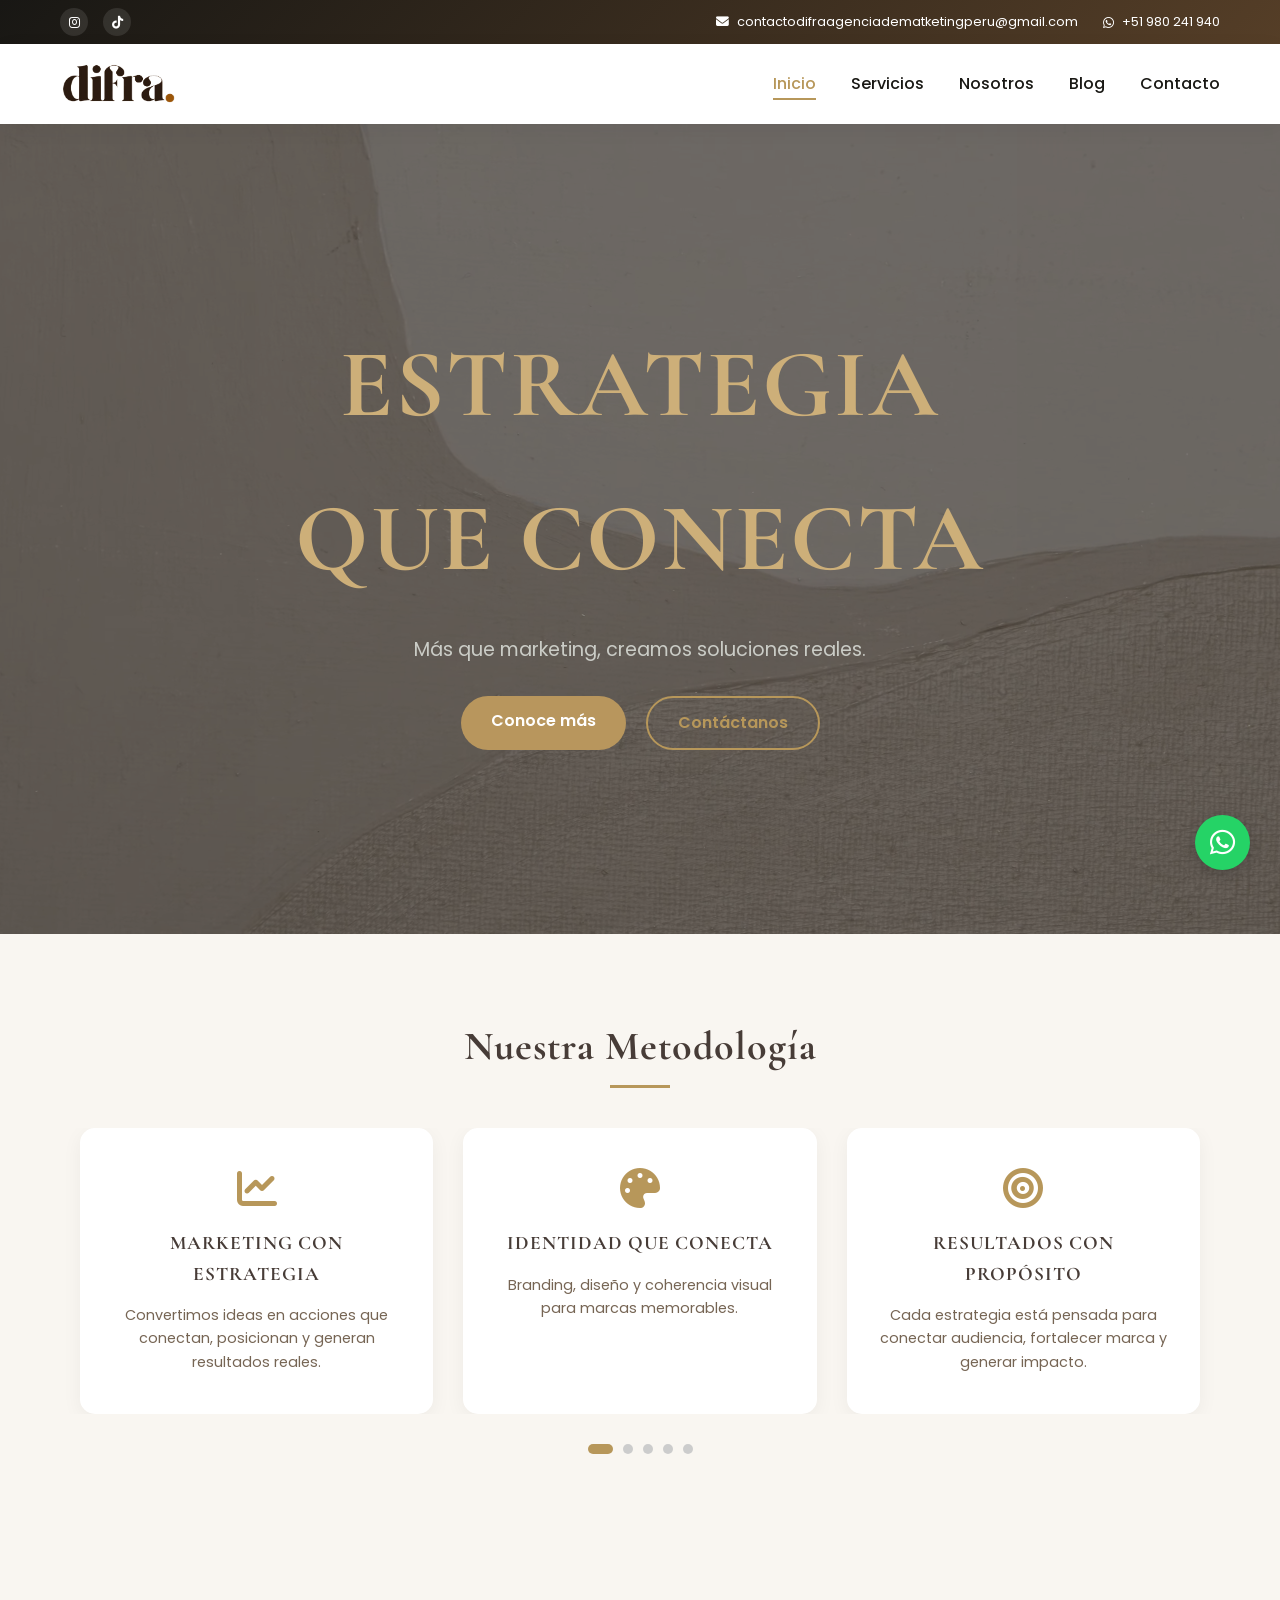
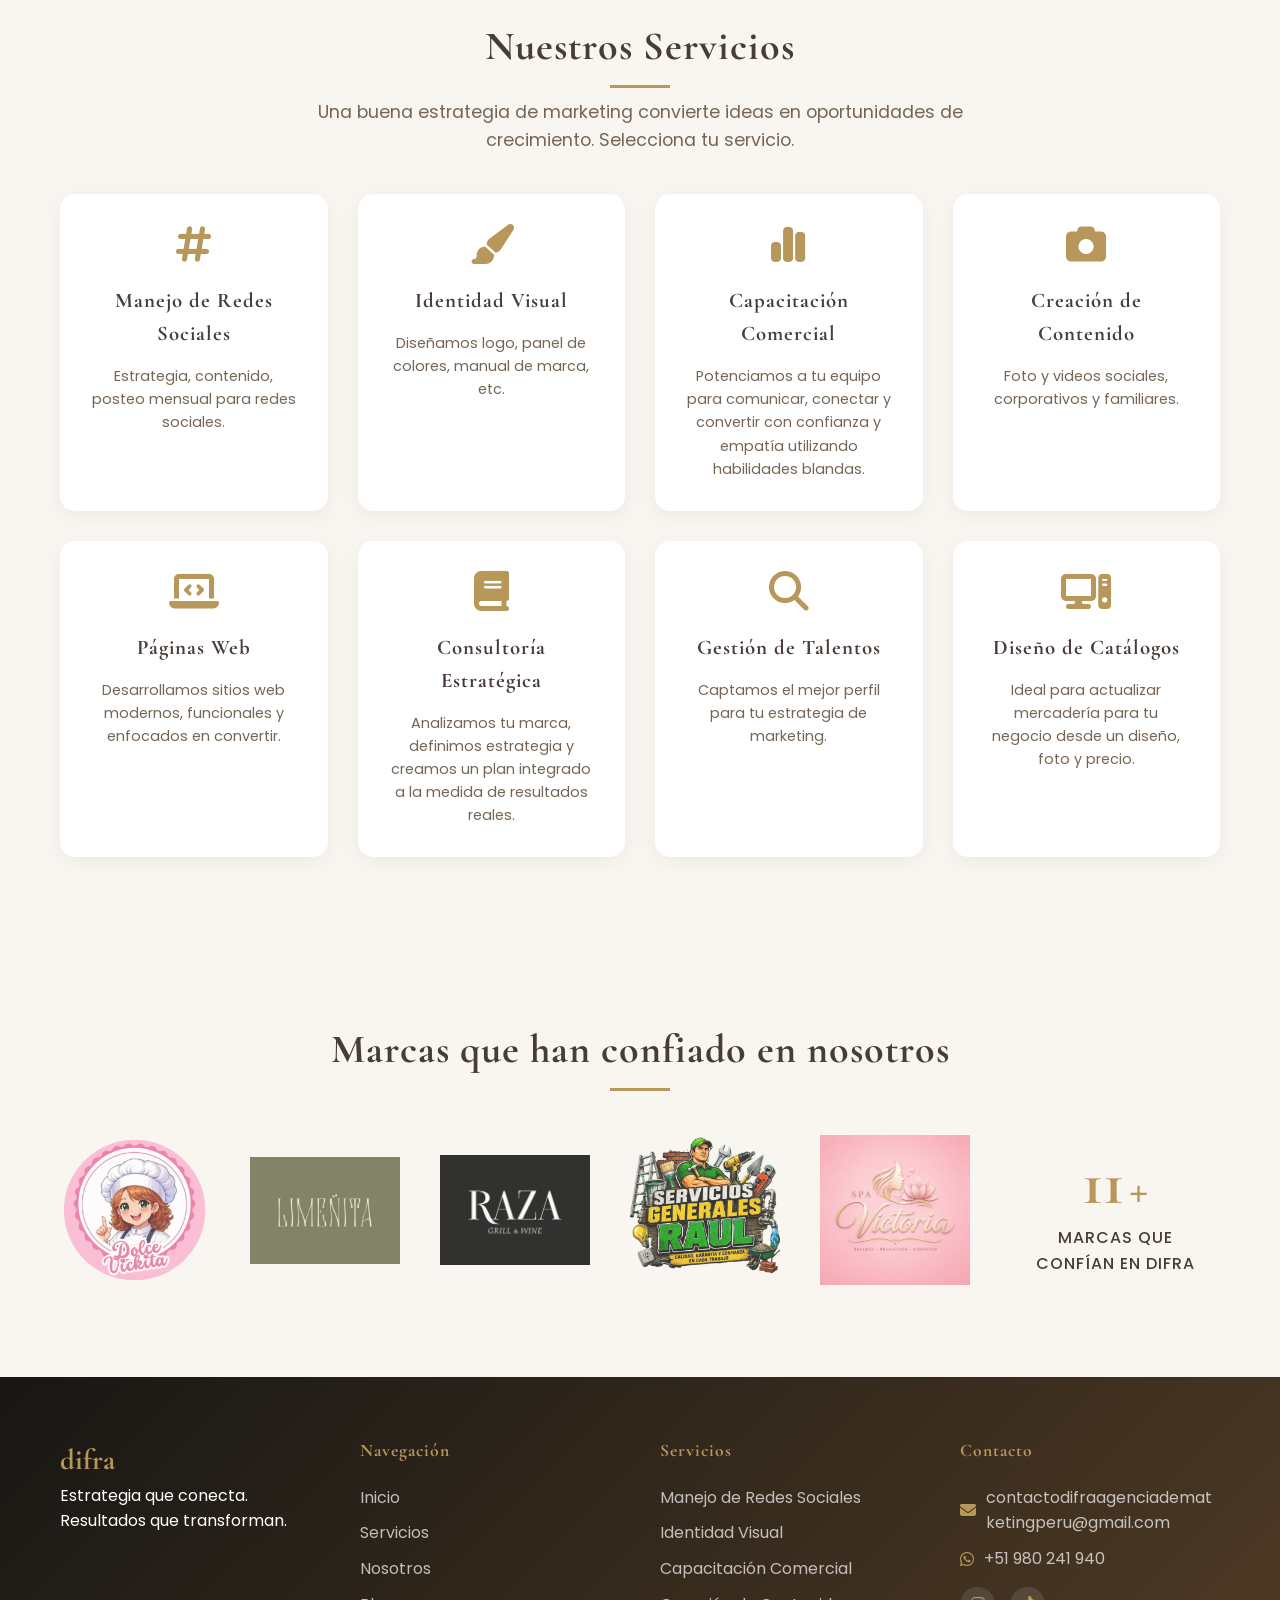
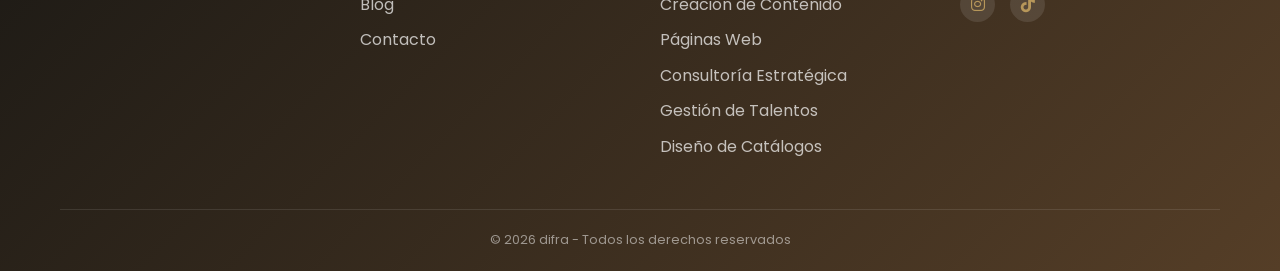
<file: index.html>
<!doctype html>
<html lang="es">
  <head>
    <meta charset="UTF-8" />
    <meta name="viewport" content="width=device-width, initial-scale=1.0" />
    <title>difra | Estrategia que conecta</title>
    <link
      rel="stylesheet"
      href="https://cdnjs.cloudflare.com/ajax/libs/font-awesome/6.4.0/css/all.min.css"
    />
    <link
      href="https://fonts.googleapis.com/css2?family=Cormorant+Garamond:wght@400;500;600;700&family=Poppins:wght@300;400;500;600;700&display=swap"
      rel="stylesheet"
    />
    <link rel="stylesheet" href="css/styles.css" />
  </head>
  <body>
    <!-- Top Bar -->
    <div class="top-bar">
      <div class="container">
        <div class="top-bar-content">
          <div class="top-bar-social">
            <a
              href="https://www.instagram.com/difra.agenciademarketing?igsh=aW0xOTJwczBxZzd6"
              target="_blank"
              ><i class="fab fa-instagram"></i
            ></a>
            <a
              href="https://www.tiktok.com/@difraagencyperu?_r=1&_t=ZS-96m80AsmZOB"
              target="_blank"
              ><i class="fab fa-tiktok"></i
            ></a>
          </div>
          <div class="top-bar-contact">
            <a href="mailto:contactodifraagenciadematketingperu@gmail.com"
              ><i class="fas fa-envelope"></i>
              <span>contactodifraagenciadematketingperu@gmail.com</span></a
            >
            <a href="https://wa.me/51980241940" target="_blank"
              ><i class="fab fa-whatsapp"></i> <span>+51 980 241 940</span></a
            >
          </div>
        </div>
      </div>
    </div>

    <!-- Header -->
    <header>
      <div class="container">
        <nav>
          <div class="logo">
            <a href="index.html">
              <img
                src="img/logo.png"
                alt="difra"
                class="logo-img logo-desktop"
              />
              <img
                src="img/logo-mobile.png"
                alt="difra"
                class="logo-img logo-mobile"
              />
            </a>
          </div>
          <ul class="nav-links">
            <li><a href="index.html" class="active">Inicio</a></li>
            <li><a href="servicios.html">Servicios</a></li>
            <li><a href="nosotros.html">Nosotros</a></li>
            <li><a href="blog.html">Blog</a></li>
            <li><a href="contacto.html">Contacto</a></li>
          </ul>
          <div class="mobile-menu-btn">
            <i class="fas fa-bars"></i>
          </div>
        </nav>
      </div>
    </header>

    <!-- Hero Section -->
    <section class="hero">
      <video class="hero-video-background" autoplay loop muted playsinline>
        <source src="img/fondo.webm" type="video/webm" />        
      </video>
      <div class="hero-overlay"></div>
      <div class="container">
        <div class="hero-content">
          <div class="hero-text">
            <h1>ESTRATEGIA QUE CONECTA</h1>
            <p>Más que marketing, creamos soluciones reales.</p>
            <div class="hero-buttons">
              <a href="servicios.html" class="btn btn-primary">Conoce más</a>
              <a href="contacto.html" class="btn btn-outline">Contáctanos</a>
            </div>
          </div>
        </div>
      </div>
    </section>

    <!-- Metodología (5 pasos) -->
    <section class="methodology-carousel">
      <div class="container">
        <h2 class="section-title">Nuestra Metodología</h2>
        <div class="methodology-carousel-container">
          <div class="methodology-carousel-track">
            <!-- SLIDE 1: tarjetas 1, 2, 3 -->
            <div class="methodology-carousel-slide">
              <div class="method-card">
                <i class="fas fa-chart-line"></i>
                <h3>MARKETING CON ESTRATEGIA</h3>
                <p>
                  Convertimos ideas en acciones que conectan, posicionan y
                  generan resultados reales.
                </p>
              </div>
              <div class="method-card">
                <i class="fas fa-palette"></i>
                <h3>IDENTIDAD QUE CONECTA</h3>
                <p>
                  Branding, diseño y coherencia visual para marcas memorables.
                </p>
              </div>
              <div class="method-card">
                <i class="fas fa-bullseye"></i>
                <h3>RESULTADOS CON PROPÓSITO</h3>
                <p>
                  Cada estrategia está pensada para conectar audiencia,
                  fortalecer marca y generar impacto.
                </p>
              </div>
            </div>

            <!-- SLIDE 2: tarjetas 4, 5, 1 -->
            <div class="methodology-carousel-slide">
              <div class="method-card">
                <i class="fas fa-tasks"></i>
                <h3>SEGUIR UN PLAN DE TRABAJO</h3>
                <p>
                  Cada proyecto necesita estructura, objetivos definidos y una
                  estrategia con seguimiento.
                </p>
              </div>
              <div class="method-card">
                <i class="fas fa-search"></i>
                <h3>INVESTIGAR ANTES DE CREAR</h3>
                <p>
                  Antes de ejecutar, analizamos objetivos, contexto y
                  oportunidades.
                </p>
              </div>
              <div class="method-card">
                <i class="fas fa-chart-line"></i>
                <h3>MARKETING CON ESTRATEGIA</h3>
                <p>
                  Convertimos ideas en acciones que conectan, posicionan y
                  generan resultados reales.
                </p>
              </div>
            </div>

            <!-- SLIDE 3: tarjetas 2, 3, 4 -->
            <div class="methodology-carousel-slide">
              <div class="method-card">
                <i class="fas fa-palette"></i>
                <h3>IDENTIDAD QUE CONECTA</h3>
                <p>
                  Branding, diseño y coherencia visual para marcas memorables.
                </p>
              </div>
              <div class="method-card">
                <i class="fas fa-bullseye"></i>
                <h3>RESULTADOS CON PROPÓSITO</h3>
                <p>
                  Cada estrategia está pensada para conectar audiencia,
                  fortalecer marca y generar impacto.
                </p>
              </div>
              <div class="method-card">
                <i class="fas fa-tasks"></i>
                <h3>SEGUIR UN PLAN DE TRABAJO</h3>
                <p>
                  Cada proyecto necesita estructura, objetivos definidos y una
                  estrategia con seguimiento.
                </p>
              </div>
            </div>

            <!-- SLIDE 4: tarjetas 5, 1, 2 -->
            <div class="methodology-carousel-slide">
              <div class="method-card">
                <i class="fas fa-search"></i>
                <h3>INVESTIGAR ANTES DE CREAR</h3>
                <p>
                  Antes de ejecutar, analizamos objetivos, contexto y
                  oportunidades.
                </p>
              </div>
              <div class="method-card">
                <i class="fas fa-chart-line"></i>
                <h3>MARKETING CON ESTRATEGIA</h3>
                <p>
                  Convertimos ideas en acciones que conectan, posicionan y
                  generan resultados reales.
                </p>
              </div>
              <div class="method-card">
                <i class="fas fa-palette"></i>
                <h3>IDENTIDAD QUE CONECTA</h3>
                <p>
                  Branding, diseño y coherencia visual para marcas memorables.
                </p>
              </div>
            </div>

            <!-- SLIDE 5: tarjetas 3, 4, 5 -->
            <div class="methodology-carousel-slide">
              <div class="method-card">
                <i class="fas fa-bullseye"></i>
                <h3>RESULTADOS CON PROPÓSITO</h3>
                <p>
                  Cada estrategia está pensada para conectar audiencia,
                  fortalecer marca y generar impacto.
                </p>
              </div>
              <div class="method-card">
                <i class="fas fa-tasks"></i>
                <h3>SEGUIR UN PLAN DE TRABAJO</h3>
                <p>
                  Cada proyecto necesita estructura, objetivos definidos y una
                  estrategia con seguimiento.
                </p>
              </div>
              <div class="method-card">
                <i class="fas fa-search"></i>
                <h3>INVESTIGAR ANTES DE CREAR</h3>
                <p>
                  Antes de ejecutar, analizamos objetivos, contexto y
                  oportunidades.
                </p>
              </div>
            </div>
          </div>
        </div>
        <div class="methodology-carousel-dots"></div>
      </div>
    </section>

    <!-- Servicios destacados -->
    <section class="services-highlight">
      <div class="container">
        <h2 class="section-title">Nuestros Servicios</h2>
        <p class="section-subtitle">
          Una buena estrategia de marketing convierte ideas en oportunidades de
          crecimiento. Selecciona tu servicio.
        </p>
        <div class="services-grid">
          <div class="service-card">
            <i class="fas fa-hashtag"></i>
            <h3>Manejo de Redes Sociales</h3>
            <p>Estrategia, contenido, posteo mensual para redes sociales.</p>
          </div>
          <div class="service-card">
            <i class="fas fa-paint-brush"></i>
            <h3>Identidad Visual</h3>
            <p>Diseñamos logo, panel de colores, manual de marca, etc.</p>
          </div>
          <div class="service-card">
            <i class="fas fa-chart-simple"></i>
            <h3>Capacitación Comercial</h3>
            <p>
              Potenciamos a tu equipo para comunicar, conectar y convertir con
              confianza y empatía utilizando habilidades blandas.
            </p>
          </div>
          <div class="service-card">
            <i class="fas fa-camera"></i>
            <h3>Creación de Contenido</h3>
            <p>Foto y videos sociales, corporativos y familiares.</p>
          </div>
          <div class="service-card">
            <i class="fas fa-laptop-code"></i>
            <h3>Páginas Web</h3>
            <p>
              Desarrollamos sitios web modernos, funcionales y enfocados en
              convertir.
            </p>
          </div>
          <div class="service-card">
            <i class="fa fa-book"></i>
            <h3>Consultoría Estratégica</h3>
            <p>
              Analizamos tu marca, definimos estrategia y creamos un plan
              integrado a la medida de resultados reales.
            </p>
          </div>
          <div class="service-card">
            <i class="fa-solid fa-magnifying-glass"></i>
            <h3>Gestión de Talentos</h3>
            <p>Captamos el mejor perfil para tu estrategia de marketing.</p>
          </div>
          <div class="service-card">
            <i class="fa-solid fa-computer"></i>
            <h3>Diseño de Catálogos</h3>
            <p>
              Ideal para actualizar mercadería para tu negocio desde un diseño,
              foto y precio.
            </p>
          </div>
        </div>
      </div>
    </section>

    <!-- Marcas que confían -->
    <section class="clients">
      <div class="container">
        <h2 class="section-title">Marcas que han confiado en nosotros</h2>
        <div class="clients-wrapper">
          <!-- Logos de clientes - izquierda -->
          <div class="clients-grid">
            <div class="client-logo">
              <img src="img/dolceLogo.png" alt="Dolce" />
            </div>
            <div class="client-logo">
              <img src="img/limenitaLogo.png" alt="Limenita" />
            </div>
            <div class="client-logo">
              <img src="img/razaLogo.png" alt="Raza" />
            </div>
            <div class="client-logo">
              <img src="img/raul.png" alt="Raza" />
            </div>
            <div class="client-logo">
              <img src="img/victoria.jpeg" alt="Raza" />
            </div>
          </div>

          <!-- Tarjeta contador - derecha -->
          <div class="counter-card">
            <div class="counter-number">
              <span class="counter-value" id="yearsCounter">0</span>
              <span class="counter-symbol">+</span>
            </div>
            <p class="counter-label">MARCAS QUE CONFÍAN EN DIFRA</p>
            <div class="counter-decoration"></div>
          </div>
        </div>
      </div>
    </section>

    <!-- Footer -->
    <footer>
      <div class="container">
        <div class="footer-content">
          <div class="footer-info">
            <div class="footer-logo">
              <span>difra</span>
            </div>
            <p>Estrategia que conecta. Resultados que transforman.</p>
          </div>
          <div class="footer-links">
            <h4>Navegación</h4>
            <ul>
              <li><a href="index.html">Inicio</a></li>
              <li><a href="servicios.html">Servicios</a></li>
              <li><a href="nosotros.html">Nosotros</a></li>
              <li><a href="blog.html">Blog</a></li>
              <li><a href="contacto.html">Contacto</a></li>
            </ul>
          </div>
          <div class="footer-services">
            <h4>Servicios</h4>
            <ul>
              <li>
                <a href="servicios.html#manejoRedesSociales"
                  >Manejo de Redes Sociales</a
                >
              </li>
              <li>
                <a href="servicios.html#identidadVisual">Identidad Visual</a>
              </li>
              <li>
                <a href="servicios.html#capacitacionComercial"
                  >Capacitación Comercial</a
                >
              </li>
              <li>
                <a href="servicios.html#creacionContenido"
                  >Creación de Contenido</a
                >
              </li>
              <li><a href="servicios.html#web">Páginas Web</a></li>
              <li>
                <a href="servicios.html#consultariaEstrategica"
                  >Consultoría Estratégica</a
                >
              </li>
              <li>
                <a href="servicios.html#gestionTalentos">Gestión de Talentos</a>
              </li>
              <li>
                <a href="servicios.html#diseñoCatalogos">Diseño de Catálogos</a>
              </li>
            </ul>
          </div>
          <div class="footer-contact">
            <h4>Contacto</h4>
            <p>
              <i class="fas fa-envelope"></i>
              contactodifraagenciadematketingperu@gmail.com
            </p>
            <p><i class="fab fa-whatsapp"></i> +51 980 241 940</p>
            <div class="social-links">
              <a
                href="https://www.instagram.com/difra.agenciademarketing?igsh=aW0xOTJwczBxZzd6"
                target="_blank"
                ><i class="fab fa-instagram"></i
              ></a>
              <a
                href="https://www.tiktok.com/@difraagencyperu?_r=1&_t=ZS-96m80AsmZOB"
                target="_blank"
                ><i class="fab fa-tiktok"></i
              ></a>
            </div>
          </div>
        </div>
        <div class="footer-bottom">
          <p>&copy; 2024 difra - Todos los derechos reservados</p>
        </div>
      </div>
    </footer>

    <!-- Botón flotante de WhatsApp -->
    <a
      href="https://wa.me/51980241940"
      class="btn-whatsapp-floating"
      target="_blank"
      rel="noopener noreferrer"
    >
      <i class="fab fa-whatsapp"></i>
    </a>

    <script src="js/script.js"></script>
  </body>
</html>
</file>
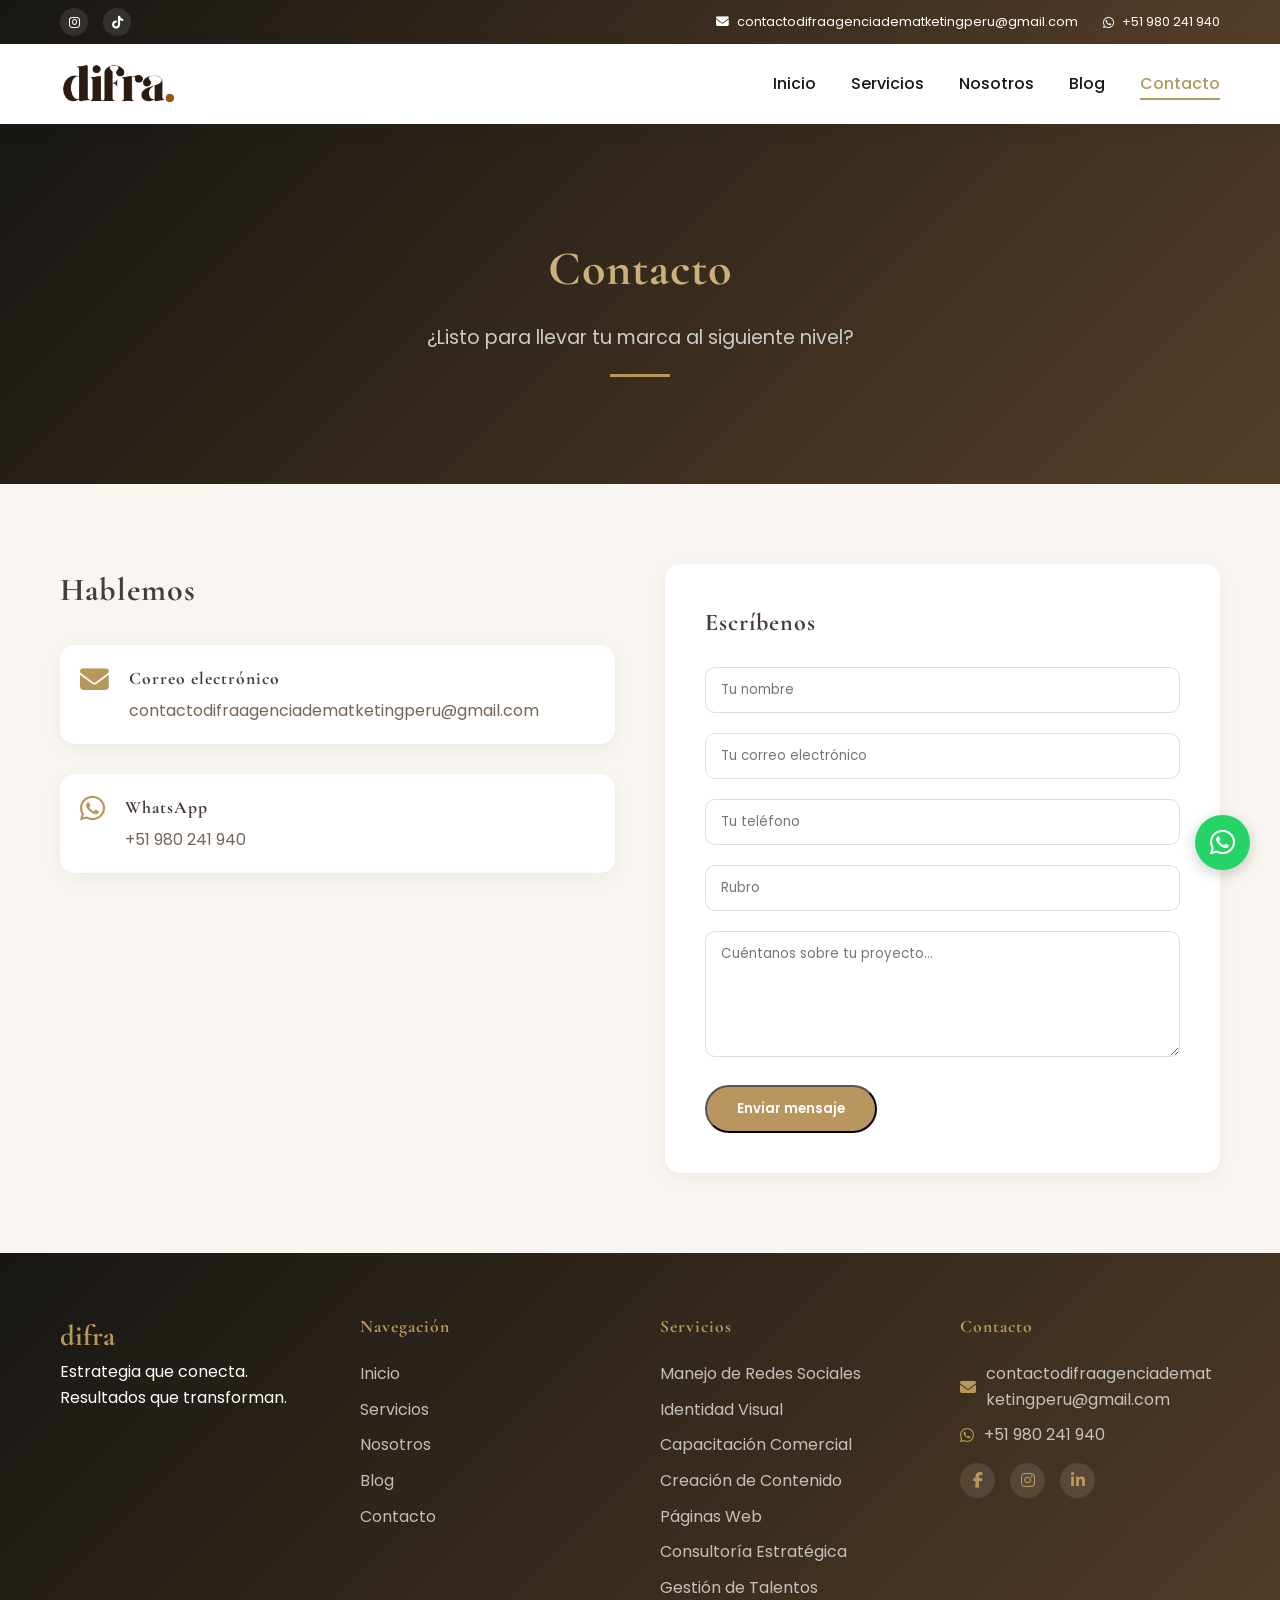
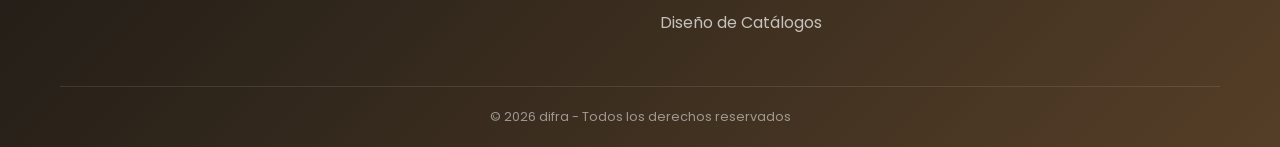
<file: contacto.html>
<!doctype html>
<html lang="es">
  <head>
    <meta charset="UTF-8" />
    <meta name="viewport" content="width=device-width, initial-scale=1.0" />
    <title>difra | Contacto</title>
    <link
      rel="stylesheet"
      href="https://cdnjs.cloudflare.com/ajax/libs/font-awesome/6.4.0/css/all.min.css"
    />
    <link
      href="https://fonts.googleapis.com/css2?family=Cormorant+Garamond:wght@400;500;600;700&family=Poppins:wght@300;400;500;600;700&display=swap"
      rel="stylesheet"
    />
    <link rel="stylesheet" href="css/styles.css" />
  </head>
  <body>
    <!-- Top Bar y Header -->
    <div class="top-bar">
      <div class="container">
        <div class="top-bar-content">
          <div class="top-bar-social">
            <a
              href="https://www.instagram.com/difra.agenciademarketing?igsh=aW0xOTJwczBxZzd6"
              target="_blank"
              ><i class="fab fa-instagram"></i
            ></a>
            <a
              href="https://www.tiktok.com/@difraagencyperu?_r=1&_t=ZS-96m80AsmZOB"
              target="_blank"
              ><i class="fab fa-tiktok"></i
            ></a>
          </div>
          <div class="top-bar-contact">
            <a href="mailto:contactodifraagenciadematketingperu@gmail.com"
              ><i class="fas fa-envelope"></i>
              <span>contactodifraagenciadematketingperu@gmail.com</span></a
            >
            <a href="https://wa.me/51980241940" target="_blank"
              ><i class="fab fa-whatsapp"></i> <span>+51 980 241 940</span></a
            >
          </div>
        </div>
      </div>
    </div>

    <header>
      <div class="container">
        <nav>
          <div class="logo">
            <a href="index.html">
              <img src="img/logo.png" alt="difra" class="logo-img" />
            </a>
          </div>
          <ul class="nav-links">
            <li><a href="index.html">Inicio</a></li>
            <li><a href="servicios.html">Servicios</a></li>
            <li><a href="nosotros.html">Nosotros</a></li>
            <li><a href="blog.html">Blog</a></li>
            <li><a href="contacto.html" class="active">Contacto</a></li>
          </ul>
          <div class="mobile-menu-btn">
            <i class="fas fa-bars"></i>
          </div>
        </nav>
      </div>
    </header>

    <!-- Hero Interior -->
    <section class="hero-interior">
      <div class="container">
        <div class="hero-interior-content">
          <h1>Contacto</h1>
          <p>¿Listo para llevar tu marca al siguiente nivel?</p>
          <div class="header-line"></div>
        </div>
      </div>
    </section>

    <!-- Contacto Section -->
    <section class="contact-section">
      <div class="container">
        <div class="contact-grid">
          <div class="contact-info">
            <h2>Hablemos</h2>
            <div class="contact-details">
              <div class="contact-item">
                <i class="fas fa-envelope"></i>
                <div>
                  <h3>Correo electrónico</h3>
                  <p>
                    <a
                      href="mailto:contactodifraagenciadematketingperu@gmail.com"
                      >contactodifraagenciadematketingperu@gmail.com</a
                    >
                  </p>
                </div>
              </div>
              <div class="contact-item">
                <i class="fab fa-whatsapp"></i>
                <div>
                  <h3>WhatsApp</h3>
                  <p>
                    <a href="https://wa.me/51980241940" target="_blank"
                      >+51 980 241 940</a
                    >
                  </p>
                </div>
              </div>
            </div>
          </div>
          <div class="contact-form">
            <h3>Escríbenos</h3>
            <form
              action="https://formsubmit.co/contactodifraagenciadematketingperu@gmail.com"
              method="POST"
            >
              <input type="hidden" name="_captcha" value="false" />
              <input
                type="hidden"
                name="_subject"
                value="Nuevo mensaje desde la web difra"
              />
              <div class="form-group">
                <input
                  type="text"
                  name="nombre"
                  placeholder="Tu nombre"
                  required
                />
              </div>
              <div class="form-group">
                <input
                  type="email"
                  name="email"
                  placeholder="Tu correo electrónico"
                  required
                />
              </div>
              <div class="form-group">
                <input type="text" name="telefono" placeholder="Tu teléfono" />
              </div>
              <div class="form-group">
                <input type="text" name="rubro" placeholder="Rubro" />
              </div>
              <div class="form-group">
                <textarea
                  name="mensaje"
                  rows="5"
                  placeholder="Cuéntanos sobre tu proyecto..."
                  required
                ></textarea>
              </div>
              <button type="submit" class="btn btn-primary">
                Enviar mensaje
              </button>
            </form>
          </div>
        </div>
      </div>
    </section>

    <!-- Footer -->
    <footer>
      <div class="container">
        <div class="footer-content">
          <div class="footer-info">
            <div class="footer-logo">
              <span>difra</span>
            </div>
            <p>Estrategia que conecta. Resultados que transforman.</p>
          </div>
          <div class="footer-links">
            <h4>Navegación</h4>
            <ul>
              <li><a href="index.html">Inicio</a></li>
              <li><a href="servicios.html">Servicios</a></li>
              <li><a href="nosotros.html">Nosotros</a></li>
              <li><a href="blog.html">Blog</a></li>
              <li><a href="contacto.html">Contacto</a></li>
            </ul>
          </div>
          <div class="footer-services">
            <h4>Servicios</h4>
            <ul>
              <li>
                <a href="servicios.html#manejoRedesSociales"
                  >Manejo de Redes Sociales</a
                >
              </li>
              <li>
                <a href="servicios.html#identidadVisual">Identidad Visual</a>
              </li>
              <li>
                <a href="servicios.html#capacitacionComercial"
                  >Capacitación Comercial</a
                >
              </li>
              <li>
                <a href="servicios.html#creacionContenido"
                  >Creación de Contenido</a
                >
              </li>
              <li><a href="servicios.html#web">Páginas Web</a></li>
              <li>
                <a href="servicios.html#consultariaEstrategica"
                  >Consultoría Estratégica</a
                >
              </li>
              <li>
                <a href="servicios.html#gestionTalentos">Gestión de Talentos</a>
              </li>
              <li>
                <a href="servicios.html#diseñoCatalogos">Diseño de Catálogos</a>
              </li>
            </ul>
          </div>
          <div class="footer-contact">
            <h4>Contacto</h4>
            <p>
              <i class="fas fa-envelope"></i>
              contactodifraagenciadematketingperu@gmail.com
            </p>
            <p><i class="fab fa-whatsapp"></i> +51 980 241 940</p>
            <div class="social-links">
              <a href="#" target="_blank"><i class="fab fa-facebook-f"></i></a>
              <a href="#" target="_blank"><i class="fab fa-instagram"></i></a>
              <a href="#" target="_blank"><i class="fab fa-linkedin-in"></i></a>
            </div>
          </div>
        </div>
        <div class="footer-bottom">
          <p>&copy; 2024 difra - Todos los derechos reservados</p>
        </div>
      </div>
    </footer>

    <a
      href="https://wa.me/51980241940"
      class="btn-whatsapp-floating"
      target="_blank"
      rel="noopener noreferrer"
    >
      <i class="fab fa-whatsapp"></i>
    </a>

    <script src="js/script.js"></script>
  </body>
</html>
</file>
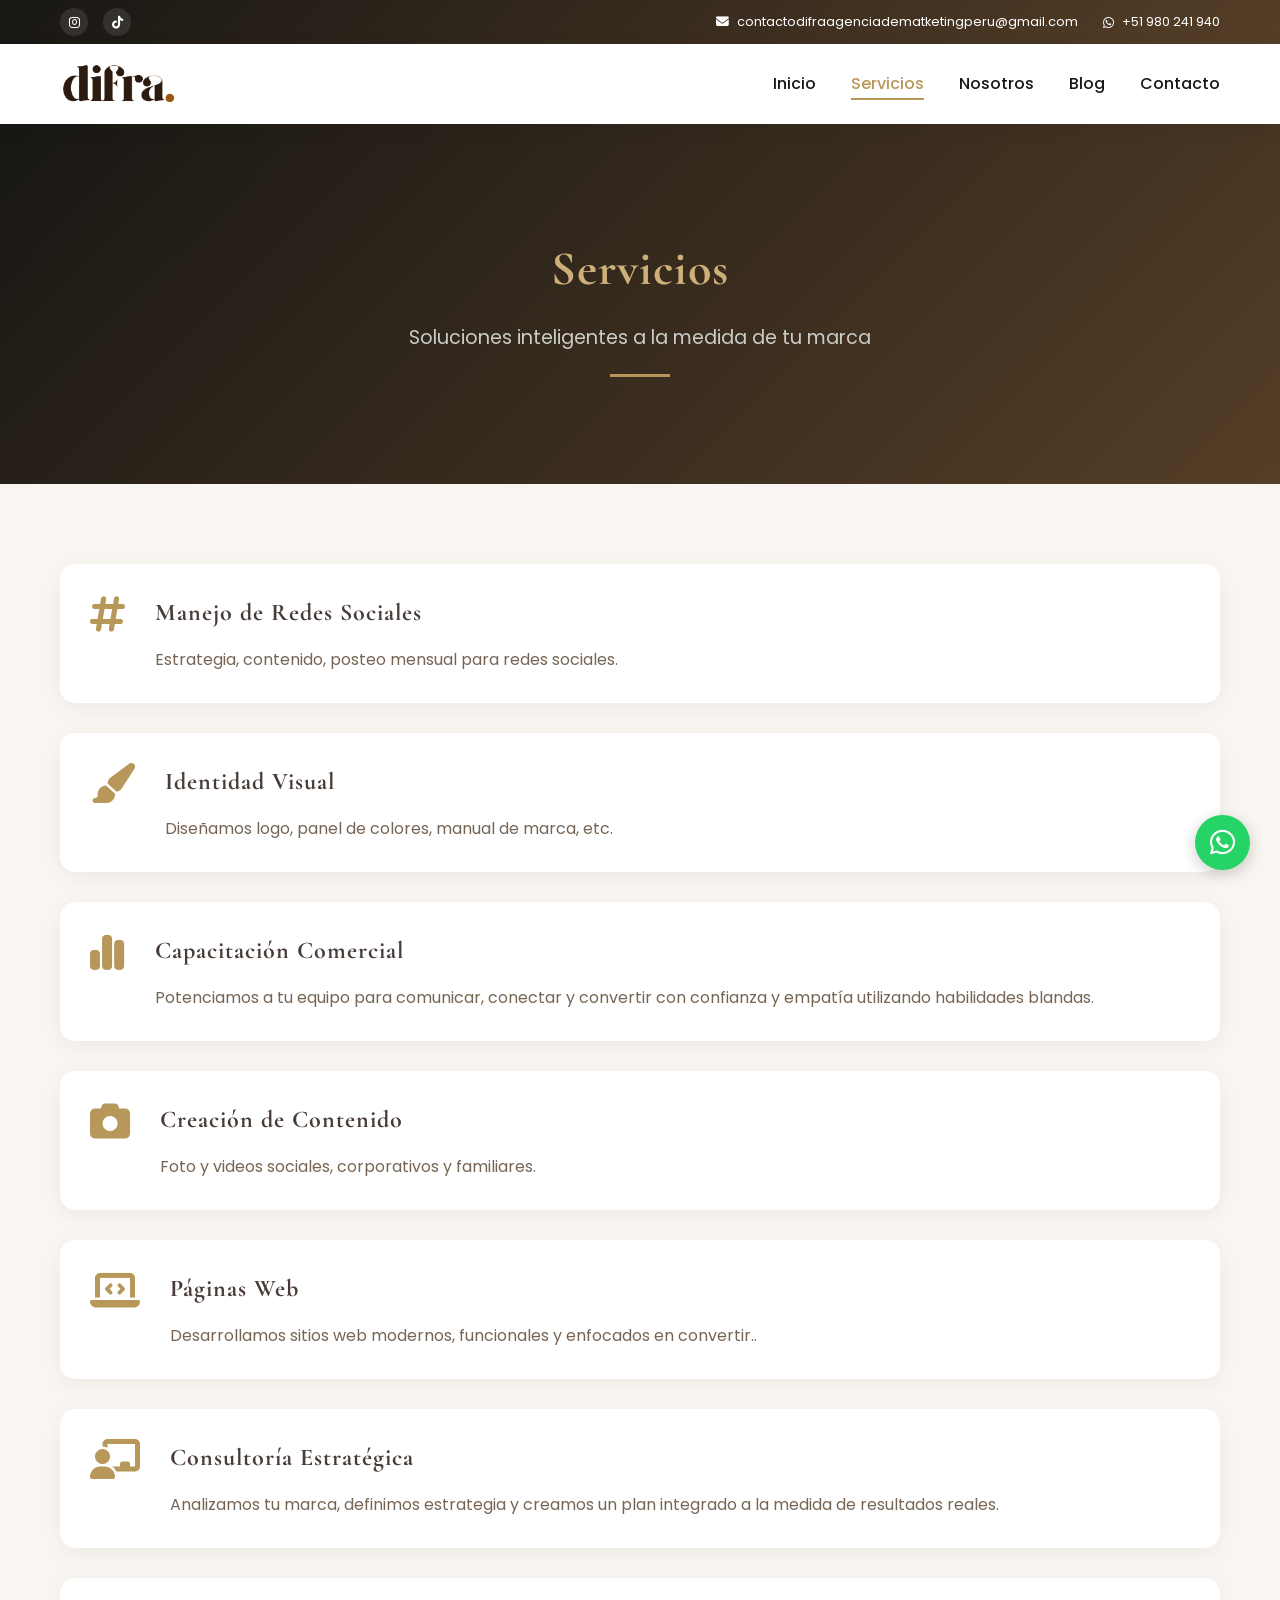
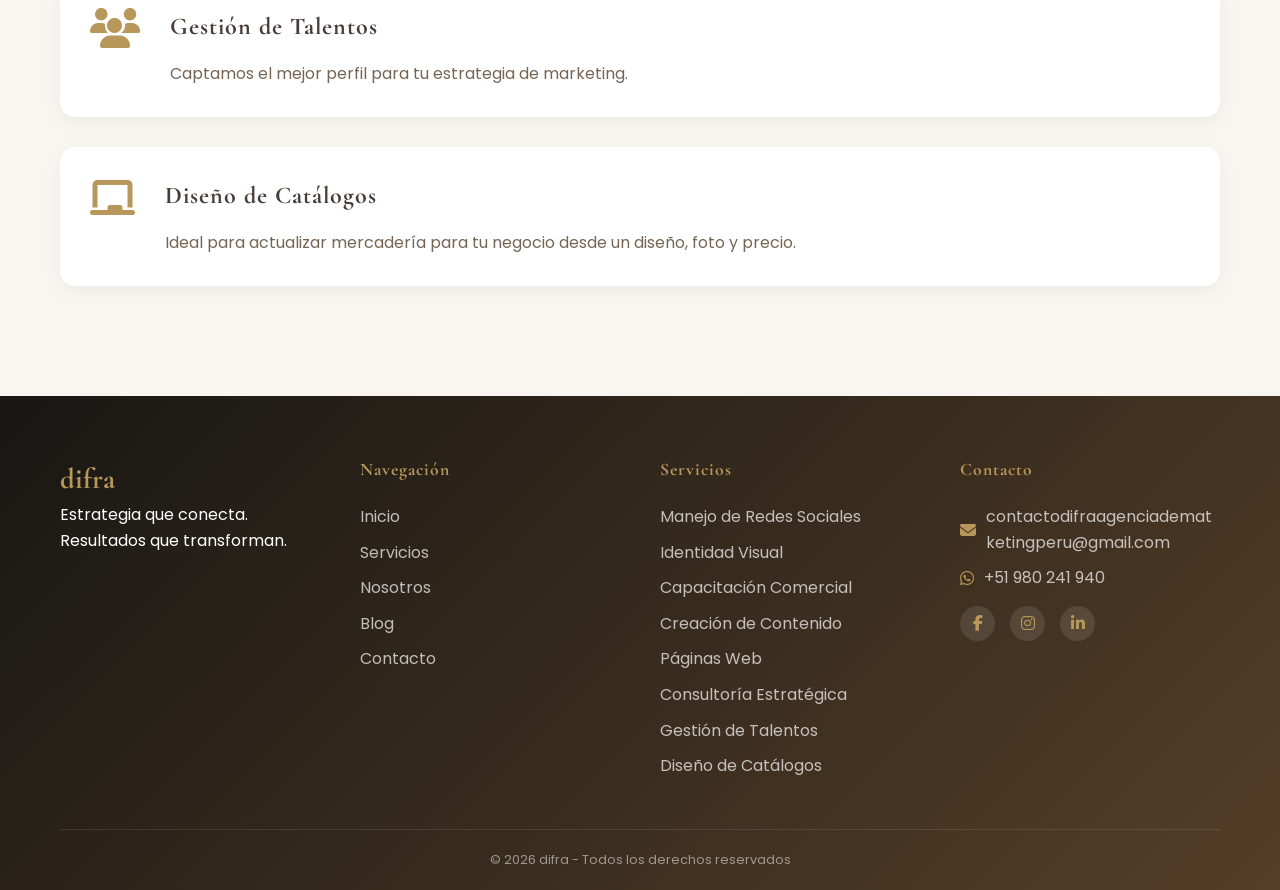
<file: servicios.html>
<!doctype html>
<html lang="es">
  <head>
    <meta charset="UTF-8" />
    <meta name="viewport" content="width=device-width, initial-scale=1.0" />
    <title>difra | Servicios</title>
    <link
      rel="stylesheet"
      href="https://cdnjs.cloudflare.com/ajax/libs/font-awesome/6.4.0/css/all.min.css"
    />
    <link
      href="https://fonts.googleapis.com/css2?family=Cormorant+Garamond:wght@400;500;600;700&family=Poppins:wght@300;400;500;600;700&display=swap"
      rel="stylesheet"
    />
    <link rel="stylesheet" href="css/styles.css" />
  </head>
  <body>
    <!-- Top Bar y Header -->
    <div class="top-bar">
      <div class="container">
        <div class="top-bar-content">
          <div class="top-bar-social">
            <a
              href="https://www.instagram.com/difra.agenciademarketing?igsh=aW0xOTJwczBxZzd6"
              target="_blank"
              ><i class="fab fa-instagram"></i
            ></a>
            <a
              href="https://www.tiktok.com/@difraagencyperu?_r=1&_t=ZS-96m80AsmZOB"
              target="_blank"
              ><i class="fab fa-tiktok"></i
            ></a>
          </div>
          <div class="top-bar-contact">
            <a href="mailto:contactodifraagenciadematketingperu@gmail.com"
              ><i class="fas fa-envelope"></i>
              <span>contactodifraagenciadematketingperu@gmail.com</span></a
            >
            <a href="https://wa.me/51980241940" target="_blank"
              ><i class="fab fa-whatsapp"></i> <span>+51 980 241 940</span></a
            >
          </div>
        </div>
      </div>
    </div>

    <header>
      <div class="container">
        <nav>
          <div class="logo">
            <a href="index.html">
              <img src="img/logo.png" alt="difra" class="logo-img" />
            </a>
          </div>
          <ul class="nav-links">
            <li><a href="index.html">Inicio</a></li>
            <li><a href="servicios.html" class="active">Servicios</a></li>
            <li><a href="nosotros.html">Nosotros</a></li>
            <li><a href="blog.html">Blog</a></li>
            <li><a href="contacto.html">Contacto</a></li>
          </ul>
          <div class="mobile-menu-btn">
            <i class="fas fa-bars"></i>
          </div>
        </nav>
      </div>
    </header>

    <!-- Hero Interior -->
    <section class="hero-interior">
      <div class="container">
        <div class="hero-interior-content">
          <h1>Servicios</h1>
          <p>Soluciones inteligentes a la medida de tu marca</p>
          <div class="header-line"></div>
        </div>
      </div>
    </section>

    <!-- Lista de servicios -->
    <section class="services-list">
      <div class="container">
        <div class="service-item" id="redes">
          <i class="fas fa-hashtag"></i>
          <div class="service-text">
            <h3>Manejo de Redes Sociales</h3>
            <p>Estrategia, contenido, posteo mensual para redes sociales.</p>
          </div>
        </div>
        <div class="service-item" id="diseno">
          <i class="fas fa-paint-brush"></i>
          <div class="service-text">
            <h3>Identidad Visual</h3>
            <p>Diseñamos logo, panel de colores, manual de marca, etc.</p>
          </div>
        </div>
        <div class="service-item" id="marketing">
          <i class="fas fa-chart-simple"></i>
          <div class="service-text">
            <h3>Capacitación Comercial</h3>
            <p>
              Potenciamos a tu equipo para comunicar, conectar y convertir con
              confianza y empatía utilizando habilidades blandas.
            </p>
          </div>
        </div>
        <div class="service-item" id="foto">
          <i class="fas fa-camera"></i>
          <div class="service-text">
            <h3>Creación de Contenido</h3>
            <p>Foto y videos sociales, corporativos y familiares.</p>
          </div>
        </div>
        <div class="service-item" id="web">
          <i class="fas fa-laptop-code"></i>
          <div class="service-text">
            <h3>Páginas Web</h3>
            <p>
              Desarrollamos sitios web modernos, funcionales y enfocados en
              convertir..
            </p>
          </div>
        </div>
        <div class="service-item">
          <i class="fas fa-chalkboard-user"></i>
          <div class="service-text">
            <h3>Consultoría Estratégica</h3>
            <p>
              Analizamos tu marca, definimos estrategia y creamos un plan
              integrado a la medida de resultados reales.
            </p>
          </div>
        </div>
        <div class="service-item">
          <i class="fas fa-users"></i>
          <div class="service-text">
            <h3>Gestión de Talentos</h3>
            <p>Captamos el mejor perfil para tu estrategia de marketing.</p>
          </div>
        </div>
        <div class="service-item">
          <i class="fas fa-chalkboard"></i>
          <div class="service-text">
            <h3>Diseño de Catálogos</h3>
            <p>
              Ideal para actualizar mercadería para tu negocio desde un diseño,
              foto y precio.
            </p>
          </div>
        </div>
      </div>
    </section>

    <!-- Footer -->
    <footer>
      <div class="container">
        <div class="footer-content">
          <div class="footer-info">
            <div class="footer-logo">
              <span>difra</span>
            </div>
            <p>Estrategia que conecta. Resultados que transforman.</p>
          </div>
          <div class="footer-links">
            <h4>Navegación</h4>
            <ul>
              <li><a href="index.html">Inicio</a></li>
              <li><a href="servicios.html">Servicios</a></li>
              <li><a href="nosotros.html">Nosotros</a></li>
              <li><a href="blog.html">Blog</a></li>
              <li><a href="contacto.html">Contacto</a></li>
            </ul>
          </div>
          <div class="footer-services">
            <h4>Servicios</h4>
            <ul>
              <li>
                <a href="servicios.html#manejoRedesSociales"
                  >Manejo de Redes Sociales</a
                >
              </li>
              <li>
                <a href="servicios.html#identidadVisual">Identidad Visual</a>
              </li>
              <li>
                <a href="servicios.html#capacitacionComercial"
                  >Capacitación Comercial</a
                >
              </li>
              <li>
                <a href="servicios.html#creacionContenido"
                  >Creación de Contenido</a
                >
              </li>
              <li><a href="servicios.html#web">Páginas Web</a></li>
              <li>
                <a href="servicios.html#consultariaEstrategica"
                  >Consultoría Estratégica</a
                >
              </li>
              <li>
                <a href="servicios.html#gestionTalentos">Gestión de Talentos</a>
              </li>
              <li>
                <a href="servicios.html#diseñoCatalogos">Diseño de Catálogos</a>
              </li>
            </ul>
          </div>
          <div class="footer-contact">
            <h4>Contacto</h4>
            <p>
              <i class="fas fa-envelope"></i>
              contactodifraagenciadematketingperu@gmail.com
            </p>
            <p><i class="fab fa-whatsapp"></i> +51 980 241 940</p>
            <div class="social-links">
              <a href="#" target="_blank"><i class="fab fa-facebook-f"></i></a>
              <a href="#" target="_blank"><i class="fab fa-instagram"></i></a>
              <a href="#" target="_blank"><i class="fab fa-linkedin-in"></i></a>
            </div>
          </div>
        </div>
        <div class="footer-bottom">
          <p>&copy; 2024 difra - Todos los derechos reservados</p>
        </div>
      </div>
    </footer>

    <a
      href="https://wa.me/51980241940"
      class="btn-whatsapp-floating"
      target="_blank"
      rel="noopener noreferrer"
    >
      <i class="fab fa-whatsapp"></i>
    </a>

    <script src="js/script.js"></script>
  </body>
</html>
</file>
<file: css/styles.css>
/* Variables de color */
:root {
    --primary-color: #B7975A;
    --primary-dark: #A6761F;
    --secondary-color: #766554;
    --third-color: #C7BFB8;
    --bg-light: #D5C8BF;
    --bg-dark: #BDAB9D;
    --bg-dark01: #181714;
    --dark-color: linear-gradient(135deg, #181714 0%, #553e27 100%);
    --gray: #6c757d;
    --light-gray: #f8f9fa;
    --white: #ffffff;
    --shadow: 0 5px 20px rgba(0, 0, 0, 0.05);
    --transition: all 0.3s ease;

    /* NUEVOS COLORES UNIFICADOS */
    --bg-hero: #191814;
    --card-dark: #252420;
    --card-dark-hover: #332B1E;
    --text-on-dark: #CACCC6;
    --bg-light-section: #F9F6F1;
    --title-light: #473C37;
    --text-light: #766554;
}

* {
    margin: 0;
    padding: 0;
    box-sizing: border-box;
}

html {
    background: var(--bg-light-section);
}

body {
    font-family: 'Poppins', sans-serif;
    color: var(--title-light);
    line-height: 1.6;
    background: transparent;
    min-height: 100vh;
}

h1,
h2,
h3,
h4,
.logo span,
.hero-text h1,
.section-title {
    font-family: 'Cormorant Garamond', serif;
    font-weight: 700;
    letter-spacing: 1px;
}

.logo-mobile {
    display: none;
}

.container {
    max-width: 1200px;
    margin: 0 auto;
    padding: 0 20px;
}

/* Top Bar */
.top-bar {
    background: var(--dark-color);
    color: var(--white);
    padding: 8px 0;
    font-size: 0.8rem;
}

.top-bar-content {
    display: flex;
    justify-content: space-between;
    align-items: center;
    flex-wrap: wrap;
    gap: 15px;
}

.top-bar-contact {
    display: flex;
    gap: 25px;
    flex-wrap: wrap;
}

.top-bar-contact a {
    color: var(--white);
    text-decoration: none;
    transition: var(--transition);
    display: inline-flex;
    align-items: center;
    gap: 8px;
}

.top-bar-contact a:hover {
    color: var(--primary-color);
}

.top-bar-social {
    display: flex;
    gap: 15px;
}

.top-bar-social a {
    color: var(--white);
    text-decoration: none;
    transition: var(--transition);
    width: 28px;
    height: 28px;
    display: flex;
    align-items: center;
    justify-content: center;
    border-radius: 50%;
    background: rgba(255, 255, 255, 0.1);
}

.top-bar-social a:hover {
    background: var(--primary-color);
    color: var(--dark-color);
}

/* Header - MENÚ BLANCO */
header {
    background: #ffffff;
    position: sticky;
    top: 0;
    z-index: 1000;
    transition: var(--transition);
    box-shadow: var(--shadow);
}

header.scrolled {
    background: #ffffff;
    box-shadow: var(--shadow);
}

nav {
    display: flex;
    justify-content: space-between;
    align-items: center;
    padding: 15px 0;
}

.logo a {
    display: flex;
    align-items: center;
    text-decoration: none;
}

.logo-img {
    height: 50px;
    width: auto;
}

.nav-links {
    display: flex;
    list-style: none;
    gap: 35px;
}

.nav-links a {
    text-decoration: none;
    color: var(--bg-hero);
    font-weight: 500;
    transition: var(--transition);
    position: relative;
}

.nav-links a::after {
    content: '';
    position: absolute;
    bottom: -5px;
    left: 0;
    width: 0;
    height: 2px;
    background: var(--primary-color);
    transition: var(--transition);
}

.nav-links a:hover::after,
.nav-links a.active::after {
    width: 100%;
}

.nav-links a:hover,
.nav-links a.active {
    color: var(--primary-color);
}

.mobile-menu-btn {
    display: none;
    font-size: 1.5rem;
    cursor: pointer;
    color: var(--bg-hero);
}

/* Botones */
.btn {
    display: inline-block;
    padding: 12px 30px;
    border-radius: 30px;
    text-decoration: none;
    font-weight: 600;
    transition: var(--transition);
    font-family: 'Poppins', sans-serif;
}

.btn-primary {
    background: #B8965D;
    color: var(--white);
}

.btn-primary:hover {
    background: var(--primary-dark);
    transform: translateY(-3px);
    box-shadow: var(--shadow);
}

.btn-outline {
    border: 2px solid var(--primary-color);
    color: var(--primary-color);
    background: transparent;
}

.btn-outline:hover {
    background: var(--primary-color);
    color: var(--white);
    transform: translateY(-3px);
}

/* HERO SECTION - SOLO EL HERO ES OSCURO */
.hero {
    height: 90vh;
    min-height: 500px;
    display: flex;
    align-items: center;
    position: relative;
    overflow: hidden;
}

.hero-video-background {
    position: absolute;
    top: 0;
    left: 0;
    width: 100%;
    height: 100%;
    object-fit: cover;
    z-index: 0;
}

.hero-overlay {
    position: absolute;
    top: 0;
    left: 0;
    width: 100%;
    height: 100%;
    background: rgba(0, 0, 0, 0.5);
    z-index: 1;
}

.hero .container {
    position: relative;
    z-index: 2;
}

.hero-content {
    display: flex;
    justify-content: center;
    text-align: center;
}

.hero-text {
    max-width: 800px;
}

.hero-text h1 {
    font-size: 6rem;
    color: #CDAF79;
    margin-bottom: 20px;
    letter-spacing: 2px;
}

.hero-text p {
    font-size: 1.2rem;
    color: var(--text-on-dark);
    margin-bottom: 30px;
}

.hero-buttons {
    display: flex;
    gap: 20px;
    justify-content: center;
}

/* METHODOLOGY - CLARO (todo lo demás después del hero es claro) */
.methodology-carousel {
    padding: 80px 0;
    background: #F9F6F1;
}

.methodology-carousel-container {
    position: relative;
    overflow: hidden;
    /* ← Evita que se vean otros slides */
    width: 100%;
}

.methodology-carousel-track {
    display: flex;
    transition: transform 0.5s ease;
    will-change: transform;
}

.methodology-carousel-slide {
    flex-shrink: 0;
    width: 100%;
    /* ← Cada slide ocupa todo el ancho */
    display: flex;
    justify-content: center;
    gap: 30px;
    padding: 0 20px;
    box-sizing: border-box;
}

/* Method Card - PC (3 tarjetas por slide) */
.method-card {
    background: #ffffff;
    padding: 40px 30px;
    border-radius: 15px;
    text-align: center;
    transition: all 0.3s ease;
    box-shadow: 0 5px 20px rgba(0, 0, 0, 0.05);
    width: calc(33.333% - 20px);
    flex-shrink: 0;
}

.method-card:hover {
    transform: translateY(-5px);
    box-shadow: 0 10px 30px rgba(0, 0, 0, 0.1);
}

.method-card i {
    font-size: 2.5rem;
    color: #B7975A;
    margin-bottom: 20px;
}

.method-card h3 {
    font-size: 1.2rem;
    margin-bottom: 15px;
    font-family: 'Cormorant Garamond', serif;
    font-weight: 700;
    color: #473C37;
}

.method-card p {
    font-size: 0.9rem;
    color: #766554;
}

/* Dots */
.methodology-carousel-dots {
    display: flex;
    justify-content: center;
    gap: 10px;
    margin-top: 30px;
}

.method-dot {
    width: 10px;
    height: 10px;
    border-radius: 50%;
    background: #ccc;
    cursor: pointer;
    transition: all 0.3s ease;
}

.method-dot.active {
    background: #B7975A;
    width: 25px;
    border-radius: 5px;
}

/* SECTION TITLE (para secciones claras) */
.section-title {
    text-align: center;
    font-size: 2.5rem;
    margin-bottom: 50px;
    color: var(--title-light);
    position: relative;
}

.section-title::after {
    content: '';
    position: absolute;
    bottom: -10px;
    left: 50%;
    transform: translateX(-50%);
    width: 60px;
    height: 3px;
    background: var(--primary-color);
}

.section-subtitle {
    text-align: center;
    font-size: 1.1rem;
    color: var(--text-light);
    max-width: 700px;
    margin: -30px auto 40px auto;
    font-family: 'Poppins', sans-serif;
}

/* SERVICES HIGHLIGHT - CLARO */
.services-highlight {
    padding: 80px 0;
    background-color: var(--bg-light-section);
}

.services-grid {
    display: grid;
    grid-template-columns: repeat(auto-fit, minmax(250px, 1fr));
    gap: 30px;
}

.service-card {
    background: var(--white);
    padding: 30px;
    border-radius: 15px;
    text-align: center;
    transition: var(--transition);
    box-shadow: var(--shadow);
}

.service-card:hover {
    transform: translateY(-5px);
    box-shadow: 0 10px 30px rgba(0, 0, 0, 0.1);
}

.service-card i {
    font-size: 2.5rem;
    color: var(--primary-color);
    margin-bottom: 20px;
}

.service-card h3 {
    font-size: 1.3rem;
    margin-bottom: 15px;
    color: var(--title-light);
}

.service-card p {
    font-size: 0.9rem;
    color: var(--text-light);
}

/* CLIENTS - CLARO */
.clients {
    padding: 80px 0;
    background: var(--bg-light-section);
}

.client-logo img {
    max-width: 150px;
    height: auto;
    transition: var(--transition);
    filter: grayscale(0%);
    opacity: 0.8;
}

.client-logo img:hover {
    opacity: 1;
}

/* Clients Wrapper - Layout con dos columnas */
.clients-wrapper {
    display: flex;
    flex-wrap: nowrap;
    align-items: center;
    justify-content: space-between;
    gap: 40px;
}

.clients-grid {
    display: flex;
    justify-content: center;
    flex-wrap: nowrap;
    gap: 40px;
    align-items: center;
    flex: 2;
}

/* Tarjeta contador - OSCURA */
.counter-card {
    text-align: center;
    padding: 20px;
    background: transparent;
    /* sin fondo */
    box-shadow: none;
}

.counter-card:hover {
    transform: none;
    background: transparent;
}

.counter-number {
    display: flex;
    align-items: baseline;
    justify-content: center;
    gap: 5px;
}

.counter-value {
    font-size: 4rem;
    font-weight: 700;
    font-family: 'Cormorant Garamond', serif;
    color: #B7975A;
    /* dorado */
    line-height: 1;
}

.counter-symbol {
    font-size: 3rem;
    font-weight: 700;
    font-family: 'Cormorant Garamond', serif;
    color: #B7975A;
    line-height: 1;
}

.counter-label {
    font-size: 1rem;
    color: #473C37;
    /* marrón oscuro */
    font-weight: 500;
    letter-spacing: 1px;
    text-transform: uppercase;
    margin-top: 10px;
}

.counter-decoration {
    display: none;
}

/* ABOUT PAGE */
.about-main {
    padding: 80px 0;
    background: var(--bg-light-section);
}

.about-grid {
    display: grid;
    grid-template-columns: 1fr 1fr;
    gap: 50px;
    align-items: center;
}

.about-image img {
    width: 100%;
    border-radius: 15px;
    box-shadow: var(--shadow);
}

.about-content h2 {
    font-size: 2rem;
    color: var(--title-light);
    margin-bottom: 20px;
}

.about-content p {
    margin-bottom: 20px;
    color: var(--text-light);
}

/* VALUES - CLARO */
.values {
    padding: 80px 0;
    background: var(--bg-light-section);
}

.values-grid {
    display: grid;
    grid-template-columns: repeat(auto-fit, minmax(250px, 1fr));
    gap: 30px;
}

.value-card {
    text-align: center;
    padding: 40px 30px;
    background: var(--white);
    border-radius: 15px;
    transition: var(--transition);
    box-shadow: var(--shadow);
}

.value-card:hover {
    transform: translateY(-5px);
}

.value-card i {
    font-size: 2.5rem;
    color: var(--primary-color);
    margin-bottom: 20px;
}

.value-card h3 {
    font-size: 1.2rem;
    margin-bottom: 15px;
    color: var(--title-light);
}

.value-card p {
    font-size: 0.9rem;
    color: var(--text-light);
}

/* SERVICES LIST - CLARO */
.services-list {
    padding: 80px 0;
    background: var(--bg-light-section);
}

.service-item {
    display: flex;
    gap: 30px;
    background: var(--white);
    padding: 30px;
    margin-bottom: 30px;
    border-radius: 15px;
    transition: var(--transition);
    align-items: flex-start;
    box-shadow: var(--shadow);
}

.service-item:hover {
    transform: translateX(10px);
}

.service-item i {
    font-size: 2.5rem;
    color: var(--primary-color);
    flex-shrink: 0;
}

.service-text h3 {
    font-size: 1.5rem;
    margin-bottom: 15px;
    color: var(--title-light);
}

.service-text p {
    color: var(--text-light);
}

/* PORTFOLIO - CLARO */
.portfolio {
    padding: 80px 0;
    background: var(--bg-light-section);
}

.portfolio-grid {
    display: grid;
    grid-template-columns: repeat(auto-fit, minmax(350px, 1fr));
    gap: 30px;
}

.portfolio-item {
    position: relative;
    border-radius: 15px;
    overflow: hidden;
    box-shadow: var(--shadow);
}

.portfolio-item img {
    width: 100%;
    height: 300px;
    object-fit: cover;
    transition: var(--transition);
}

.portfolio-item:hover img {
    transform: scale(1.05);
}

.portfolio-info {
    position: absolute;
    bottom: 0;
    left: 0;
    right: 0;
    padding: 20px;
    background: linear-gradient(transparent, rgba(0, 0, 0, 0.7));
    color: var(--white);
}

.portfolio-info h3 {
    font-size: 1.2rem;
    margin-bottom: 5px;
}

.portfolio-info p {
    font-size: 0.85rem;
    opacity: 0.9;
}

/* BLOG - CLARO */
.blog-grid-section {
    padding: 80px 0;
    background: var(--bg-light-section);
}

.blog-grid {
    display: grid;
    grid-template-columns: repeat(auto-fit, minmax(400px, 1fr));
    gap: 40px;
}

.blog-card {
    background: var(--white);
    border-radius: 15px;
    overflow: hidden;
    transition: var(--transition);
    box-shadow: var(--shadow);
}

.blog-card:hover {
    transform: translateY(-5px);
}

.blog-card img {
    width: 100%;
    object-fit: cover;
}

.blog-content {
    padding: 25px;
}

.blog-content h3 {
    font-size: 1.3rem;
    margin-bottom: 15px;
    line-height: 1.3;
    color: var(--title-light);
}

.blog-content p {
    color: var(--text-light);
    margin-bottom: 15px;
}

.read-more {
    color: var(--primary-color);
    text-decoration: none;
    font-weight: 600;
    transition: var(--transition);
}

.read-more:hover {
    color: var(--primary-dark);
}

/* Modal Blog */
.blog-modal {
    display: none;
    position: fixed;
    top: 0;
    left: 0;
    width: 100%;
    height: 100%;
    background: rgba(0, 0, 0, 0.85);
    z-index: 10000;
    cursor: pointer;
    justify-content: center;
    align-items: center;
}

.blog-modal.show {
    display: flex;
}

.blog-modal-content {
    background: var(--white);
    max-width: 700px;
    width: 90%;
    max-height: 85vh;
    border-radius: 15px;
    overflow-y: auto;
    position: relative;
    padding: 30px;
    cursor: default;
}

.blog-modal-close {
    position: absolute;
    top: 15px;
    right: 25px;
    font-size: 2rem;
    cursor: pointer;
    transition: var(--transition);
    color: var(--dark-color);
}

.blog-modal-close:hover {
    color: var(--primary-color);
}

.blog-modal-content h2 {
    font-size: 1.8rem;
    margin-bottom: 15px;
    color: var(--primary-color);
}

.blog-modal-content img {
    width: 100%;
    border-radius: 10px;
    margin: 15px 0;
}

.blog-modal-content p {
    margin-bottom: 15px;
    line-height: 1.6;
    color: var(--secondary-color);
}

/* CONTACT PAGE - CLARO */
.contact-section {
    padding: 80px 0;
    background: var(--bg-light-section);
}

.contact-grid {
    display: grid;
    grid-template-columns: 1fr 1fr;
    gap: 50px;
}

.contact-info h2 {
    font-size: 2rem;
    margin-bottom: 30px;
    color: var(--title-light);
}

.contact-item {
    display: flex;
    gap: 20px;
    margin-bottom: 30px;
    padding: 20px;
    background: var(--white);
    border-radius: 15px;
    transition: var(--transition);
    box-shadow: var(--shadow);
}

.contact-item:hover {
    transform: translateX(5px);
}

.contact-item i {
    font-size: 1.8rem;
    color: var(--primary-color);
}

.contact-item h3 {
    font-size: 1.1rem;
    margin-bottom: 5px;
    color: var(--title-light);
}

.contact-item a {
    color: var(--text-light);
    text-decoration: none;
    transition: var(--transition);
}

.contact-item a:hover {
    color: var(--primary-color);
}

.contact-form {
    background: var(--white);
    padding: 40px;
    border-radius: 15px;
    box-shadow: var(--shadow);
}

.contact-form h3 {
    font-size: 1.5rem;
    margin-bottom: 25px;
    color: var(--title-light);
}

.form-group {
    margin-bottom: 20px;
}

.form-group input,
.form-group textarea {
    width: 100%;
    padding: 12px 15px;
    border: 1px solid #ddd;
    border-radius: 10px;
    font-family: 'Poppins', sans-serif;
    background: var(--white);
    transition: var(--transition);
}

.form-group input:focus,
.form-group textarea:focus {
    outline: none;
    border-color: var(--primary-color);
}

/* FOOTER */
footer {
    background: var(--dark-color);
    color: var(--white);
    padding: 60px 0 20px;
}

.footer-content {
    display: grid;
    grid-template-columns: repeat(auto-fit, minmax(200px, 1fr));
    gap: 40px;
    margin-bottom: 40px;
}

.footer-logo span {
    font-family: 'Cormorant Garamond', serif;
    font-size: 1.8rem;
    font-weight: 700;
    color: var(--primary-color);
}

.footer-links h4,
.footer-services h4,
.footer-contact h4 {
    font-size: 1.1rem;
    margin-bottom: 20px;
    color: var(--primary-color);
}

.footer-links ul,
.footer-services ul {
    list-style: none;
}

.footer-links li,
.footer-services li {
    margin-bottom: 10px;
}

.footer-links a,
.footer-services a {
    color: rgba(255, 255, 255, 0.7);
    text-decoration: none;
    transition: var(--transition);
}

.footer-links a:hover,
.footer-services a:hover {
    color: var(--primary-color);
    padding-left: 5px;
}

.footer-contact p {
    margin-bottom: 10px;
    display: flex;
    align-items: center;
    gap: 10px;
    color: rgba(255, 255, 255, 0.7);
    word-break: break-all;
    white-space: normal;
}

.footer-contact i {
    color: var(--primary-color);
}

.social-links {
    display: flex;
    gap: 15px;
    margin-top: 15px;
}

.social-links a {
    color: var(--white);
    background: rgba(255, 255, 255, 0.1);
    width: 35px;
    height: 35px;
    border-radius: 50%;
    display: flex;
    align-items: center;
    justify-content: center;
    transition: var(--transition);
    text-decoration: none;
}

.social-links a:hover {
    background: var(--primary-color);
    color: var(--dark-color);
    transform: translateY(-3px);
}

.footer-bottom {
    text-align: center;
    padding-top: 20px;
    border-top: 1px solid rgba(255, 255, 255, 0.1);
    color: rgba(255, 255, 255, 0.5);
    font-size: 0.8rem;
}

/* Botón flotante WhatsApp */
.btn-whatsapp-floating {
    position: fixed;
    bottom: 30px;
    right: 30px;
    width: 55px;
    height: 55px;
    background-color: #25D366;
    color: white;
    border-radius: 50%;
    display: flex;
    align-items: center;
    justify-content: center;
    font-size: 1.8rem;
    text-decoration: none;
    box-shadow: 0 4px 15px rgba(0, 0, 0, 0.2);
    transition: var(--transition);
    z-index: 1000;
}

.btn-whatsapp-floating:hover {
    transform: scale(1.1);
    background-color: #128C7E;
}

/* Hero Interior (para páginas internas) */
.hero-interior {
    height: 40vh;
    min-height: 300px;
    display: flex;
    align-items: center;
    text-align: center;
    background: var(--dark-color);
}

.hero-interior-content h1 {
    font-size: 3rem;
    color: #CDAF79;
    margin-bottom: 15px;
}

.hero-interior-content p {
    font-size: 1.2rem;
    color: var(--text-on-dark);
}

.header-line {
    width: 60px;
    height: 3px;
    background: var(--primary-color);
    margin: 20px auto 0;
}

/* RESPONSIVE */
@media (max-width: 768px) {

    .logo-desktop {
        display: none;
    }

    .logo-mobile {
        display: block;
    }

    .nav-links {
        position: fixed;
        top: 70px;
        left: -100%;
        width: 100%;
        height: calc(100vh - 70px);
        background: #ffffff;
        flex-direction: column;
        align-items: center;
        justify-content: center;
        transition: var(--transition);
        gap: 30px;
        z-index: 999;
    }

    .nav-links.active {
        left: 0;
    }

    .mobile-menu-btn {
        display: block;
    }

    .top-bar-content {
        justify-content: center;
        text-align: center;
    }

    .top-bar-contact {
        justify-content: center;
        gap: 10px;
    }

    .top-bar-contact a {
        width: 32px;
        height: 32px;
        display: flex;
        align-items: center;
        justify-content: center;
        border-radius: 50%;
        background: rgba(255, 255, 255, 0.1);
    }

    .top-bar-contact a i {
        margin: 0;
        font-size: 1rem;
    }

    .top-bar-contact a span {
        display: none;
    }

    .carousel-btn-method {
        width: 35px;
        height: 35px;
        font-size: 1rem;
    }

    .clients-grid {
        display: flex;
        justify-content: center;
        flex-wrap: wrap;
        gap: 40px;
        align-items: center;
    }

    .hero {
        height: 65vh;
    }

    .hero-text h1 {
        font-size: 2.5rem;
    }

    .hero-interior-content h1 {
        font-size: 2rem;
    }

    .section-title {
        font-size: 1.8rem;
    }

    .about-grid,
    .contact-grid {
        grid-template-columns: 1fr;
        gap: 30px;
    }

    .service-item {
        flex-direction: column;
        text-align: center;
    }

    .service-item i {
        margin: 0 auto;
    }

    .blog-grid {
        grid-template-columns: 1fr;
    }

    .portfolio-grid {
        grid-template-columns: 1fr;
    }

    .btn-whatsapp-floating {
        width: 45px;
        height: 45px;
        font-size: 1.5rem;
        bottom: 20px;
        right: 20px;
    }

    .clients-wrapper {
        flex-direction: column;
        flex-wrap: nowrap;
    }

    .counter-card {
        width: 100%;
        max-width: 300px;
        margin: 0 auto;
    }

    .counter-value {
        font-size: 3rem;
    }

    .counter-symbol {
        font-size: 2.2rem;
    }

    .counter-label {
        font-size: 0.85rem;
    }

    .methodology-carousel {
        padding: 50px 0;
    }

    .methodology-carousel-slide {
        gap: 0 !important;
        padding: 0 10px !important;
    }

    .methodology-carousel-slide .method-card:nth-child(2),
    .methodology-carousel-slide .method-card:nth-child(3) {
        display: none !important;
    }

    .method-card {
        width: 100%;
    }

    .method-card h3 {
        font-size: 1rem;
    }

    .method-card p {
        font-size: 0.8rem;
    }

    .method-card i {
        font-size: 2rem;
    }

    .footer-contact p {
        font-size: 0.8rem;
    }

    .contact-section {
        padding: 40px 0;
    }

    .contact-grid {
        gap: 30px;
    }

    .contact-item {
        flex-direction: column;
        text-align: center;
        padding: 20px;
    }

    .contact-item i {
        margin: 0 auto;
    }

    .contact-item p {
        word-break: break-word;
    }

    .contact-item a {
        font-size: 0.85rem;
        word-break: break-word;
    }

    .contact-form {
        padding: 25px;
    }

    .contact-form h3 {
        font-size: 1.3rem;
        text-align: center;
    }

    .form-group input,
    .form-group textarea {
        font-size: 0.9rem;
        padding: 10px 12px;
    }
}
</file>
